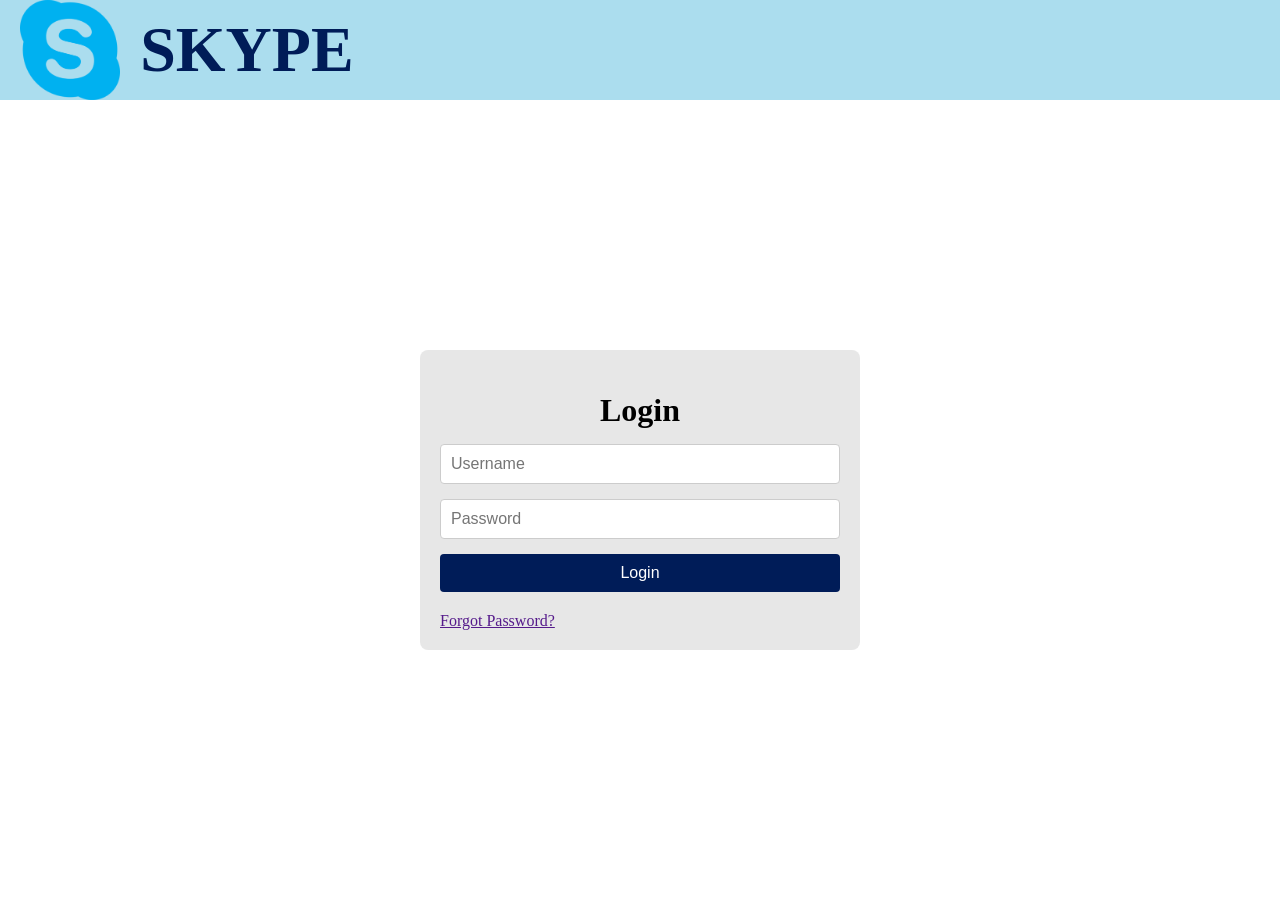
<file: 1/index.html>
<!DOCTYPE html>
<html lang="en">
<head>
    <meta charset="UTF-8">
    <meta name="viewport" content="width=device-width, initial-scale=1.0">
    <title>Grid Layout Example</title>
    <style>
        /* Global body styles */
        body {
            display: grid;
            grid-template-rows: 1fr 1.5fr 6fr 1.5fr; /* Row heights */
            grid-template-columns: 1fr 8fr 1fr; /* Column widths */
            height: 100vh;
            margin: 0;
            padding: 0;
        }

        /* Header Section */
        .header {
            grid-row: 1 / 2;
            grid-column: 1 / 4;
            background-color: rgb(171, 221, 238);
            display: flex;
            align-items: center;
            padding: 0 20px;
        }

        /* Header Image */
        .header img {
            height: 100px; /* Image height */
            width: auto; /* Maintain aspect ratio */
            margin-right: 20px; /* Spacing between logo and text */
        }

        /* Header Text */
        .header h1 {
            margin: 0;
            font-size: 4rem;
            color: white;
        }

        /* Placeholder Sections */
        .one {
            grid-row: 2 / 3;
            grid-column: 1 / 4;
        }

        .two {
            grid-row: 3 / 4;
            grid-column: 1 / 2;
        }

        .login {
            grid-row: 3 / 4;
            grid-column: 2 / 3;
            background-color:  white;/* Light gray */
            display: flex;
            justify-content: center;
            align-items: center;
        }

        .login form {
            display: flex;
            flex-direction: column;
            width: 80%;
            max-width: 400px;
            background: rgba(224, 224, 224, 0.753);
            padding: 20px;
            border-radius: 8px;
            
        }

        .login form input {
            margin-bottom: 15px;
            padding: 10px;
            font-size: 1rem;
            border: 1px solid #ccc;
            border-radius: 4px;
        }

        .login form button {
            padding: 10px;
            font-size: 1rem;
            color: white;
            background-color: rgb(0, 28, 88);
            border: none;
            border-radius: 4px;
            cursor: pointer;
        }

        .login form button:hover {
            background-color: rgb(0, 50, 150);
        }
        .login form a:hover {
            color: rgb(0, 50, 150);
        }
        .login a{
            margin-top: 20px;
            font-size: 1rem;
        }
        .three {
            grid-row: 3 / 4;
            grid-column: 3 / 4;
        }

        .four {
            grid-row: 4 / 5;
            grid-column: 1 / 4;
        }
        .login h1 {
            margin-bottom: 15px;
            font-size: 2rem;
            color: rgb(0, 0, 0);

        }
    </style>
</head>
<body>
    <!-- Header Section -->
    <div class="header">
        <img src="logo.png" alt="Logo">
        <h1 style="color: rgb(0, 28, 88);">SKYPE</h1>
    </div>

    <!-- Grid Sections -->
    <div class="one"></div>
    <div class="two"></div>
    <div class="login">
        <form>
            <center><h1>Login</h1></center>
            <input type="text" placeholder="Username" required>
            <input type="password" placeholder="Password" required>
            <button type="submit">Login</button>
            <a href="">Forgot Password?</a>
        </form>
    </div>
    <div class="three"></div>
    <div class="four"></div>
</body>
</html>
</file>
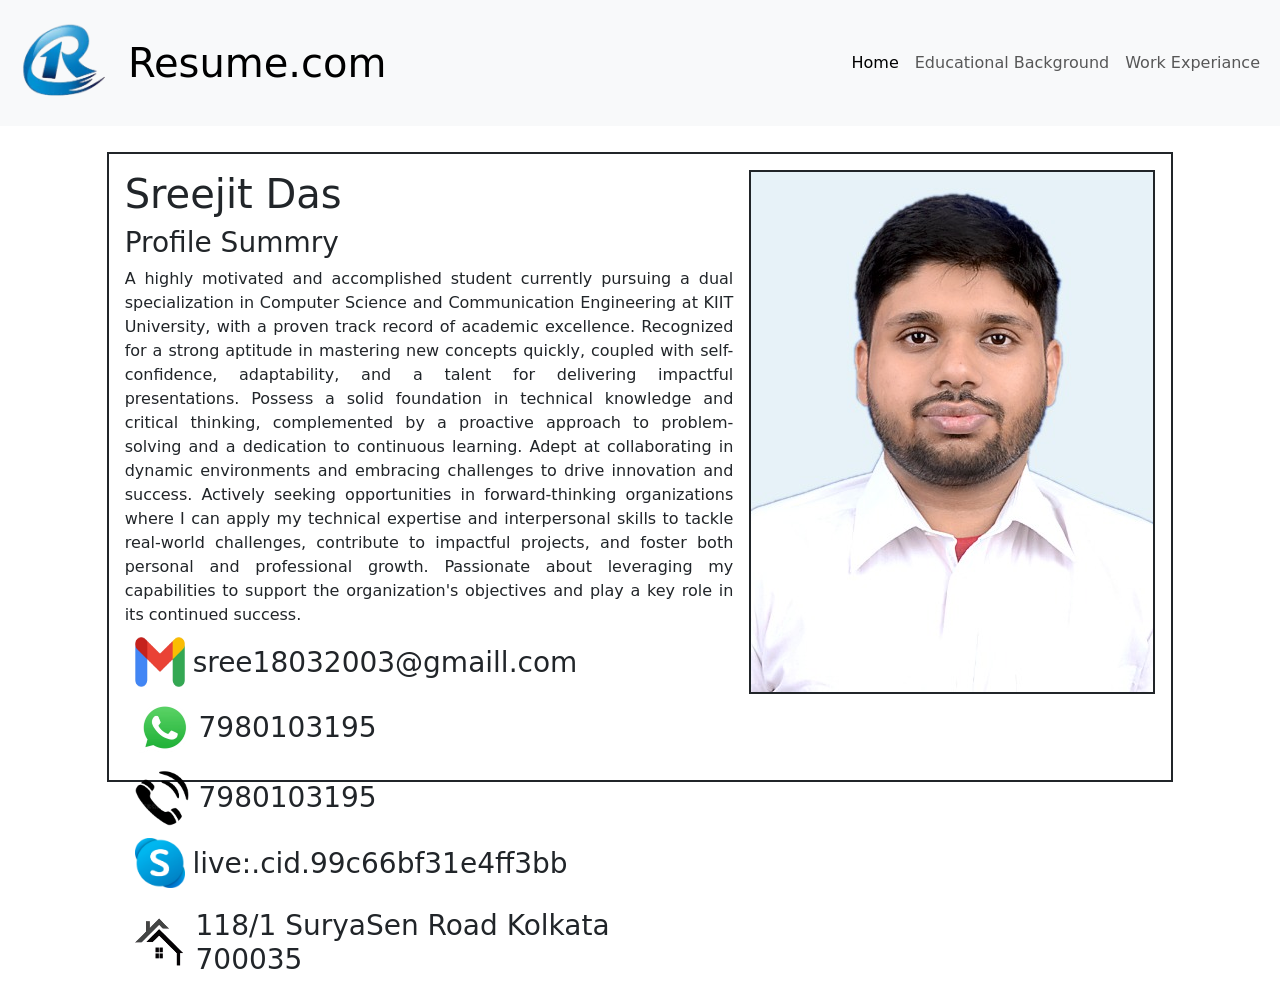
<file: 2/index.html>
<!doctype html>
<html lang="en">
  <head>
    <meta charset="utf-8">
    <meta name="viewport" content="width=device-width, initial-scale=1">
    <title>Bootstrap demo</title>
    <link href="https://cdn.jsdelivr.net/npm/bootstrap@5.3.3/dist/css/bootstrap.min.css" rel="stylesheet" integrity="sha384-QWTKZyjpPEjISv5WaRU9OFeRpok6YctnYmDr5pNlyT2bRjXh0JMhjY6hW+ALEwIH" crossorigin="anonymous">
    <script src="https://cdn.jsdelivr.net/npm/bootstrap@5.3.3/dist/js/bootstrap.bundle.min.js" integrity="sha384-YvpcrYf0tY3lHB60NNkmXc5s9fDVZLESaAA55NDzOxhy9GkcIdslK1eN7N6jIeHz" crossorigin="anonymous"></script>
    <link rel="stylesheet" type="text/css" href="style.css">
  </head>
  <body>
    <nav class="navbar navbar-expand-lg bg-body-tertiary">
        <div class="container-fluid">
            <a class="navbar-brand" href="#">
                <img src="logo.png" alt="Logo" width="100" height="100" class="d-inline-block align-text-top">
                <h1 class="m-3">Resume.com</h1>     
            </a>
          <button class="navbar-toggler" type="button" data-bs-toggle="collapse" data-bs-target="#navbarSupportedContent" aria-controls="navbarSupportedContent" aria-expanded="false" aria-label="Toggle navigation">
            <span class="navbar-toggler-icon"></span>
          </button>
          
            <ul class="nav justify-content-end navbar-nav mb-2 mb-lg-0">
              <li class="nav-item">
                <a class="nav-link active" aria-current="page" href="#">Home</a>
              </li>
              <li class="nav-item">
                <a class="nav-link" href="education.html">Educational Background</a>
              </li>
              <li class="nav-item">
                <a class="nav-link" href="#">Work Experiance</a>
              </li>
             
            </ul>
          
        </div>
      </nav>
      
      <div class=" col-10 offset-1 border border-2 border-dark p-3" style="height: 70vh; border: 0.5%;" >
        <img src="image.png" alt="" class="float-end ms-3 border border-2 border-dark  ">
        <div>
          <h1>Sreejit Das</h1>
          <h3>Profile Summry</h3>
          <p  style="text-align: justify; margin-bottom: 1%;;">A highly motivated and accomplished student currently pursuing a dual specialization in Computer Science and Communication Engineering at KIIT University, with a proven track record of academic excellence. Recognized for a strong aptitude in mastering new concepts quickly, coupled with self-confidence, adaptability, and a talent for delivering impactful presentations.

            Possess a solid foundation in technical knowledge and critical thinking, complemented by a proactive approach to problem-solving and a dedication to continuous learning. Adept at collaborating in dynamic environments and embracing challenges to drive innovation and success.
            
            Actively seeking opportunities in forward-thinking organizations where I can apply my technical expertise and interpersonal skills to tackle real-world challenges, contribute to impactful projects, and foster both personal and professional growth. Passionate about leveraging my capabilities to support the organization's objectives and play a key role in its continued success.
            
            </p>
            <a href="mailto:dree18032003@gmail.com">
            <div class="contact">
              
              <a href="mailto:sree18032003@gmail.com" target="_blank"><img src="gmail.png" alt="" width="50" height="50" ></a>
              <a href="mailto:sree18032003@gmail.com" target="_blank" class = "liinkk"><h3 style="margin: 2%;" >sree18032003@gmaill.com</h3></a>
             
            </div>
          </a>

            <div class="contact">
              <a href="https://wa.me/7980103195" target="_blank"><img src="WhatsApp.png" alt="" width="60" height="60" ></a>
              <a href="https://wa.me/7980103195" target="_blank" class = "liinkk"><h3 style="margin: 2%;" >7980103195</h3></a>
            </div>
            <div class="contact">
              <a href="tel:7980103195" target="_blank"><img src="call.png" alt="" width="60" height="60" ></a>
              <a href="tel:7980103195" target="_blank" class = "liinkk"><h3 style="margin: 2%;" >7980103195</h3></a>
            </div>

            <div class="contact">
              <a href="skype:live:.cid.99c66bf31e4ff3bb?chat" target="_blank"><img src="skype.png" alt="" width="50" height="50" ></a>
              <a href="skype:live:.cid.99c66bf31e4ff3bb?chat" target="_blank" class = "liinkk"><h3 style="margin: 2%;" >live:.cid.99c66bf31e4ff3bb</h3></a>
            </div>

            <div class="contact">
              <a href="https://www.google.com/maps/place/10411,+Surya+Sen+Rd,+Alambazar,+Ariadaha,+South+Dumdum,+Baranagar,+West+Bengal+700035/@22.6486379,88.3627703,19z/data=!3m1!4b1!4m6!3m5!1s0x39f89da81783f6b7:0x9d792e004ca4179d!8m2!3d22.6486379!4d88.363414!16s%2Fg%2F11vwdsjyr6?entry=ttu&g_ep=EgoyMDI1MDEwNy4wIKXMDSoASAFQAw%3D%3D" target="_blank"><img src="home.png" alt="" width="50" height="50" ></a>
              <a href="https://www.google.com/maps/place/10411,+Surya+Sen+Rd,+Alambazar,+Ariadaha,+South+Dumdum,+Baranagar,+West+Bengal+700035/@22.6486379,88.3627703,19z/data=!3m1!4b1!4m6!3m5!1s0x39f89da81783f6b7:0x9d792e004ca4179d!8m2!3d22.6486379!4d88.363414!16s%2Fg%2F11vwdsjyr6?entry=ttu&g_ep=EgoyMDI1MDEwNy4wIKXMDSoASAFQAw%3D%3D" class = "liinkk" target="_blank"><h3 style="margin: 2%;" >118/1 SuryaSen Road Kolkata 700035</h3></a>
            </div>

            
            
        </div>

      </div>
      


  </body>
</html>
</file>
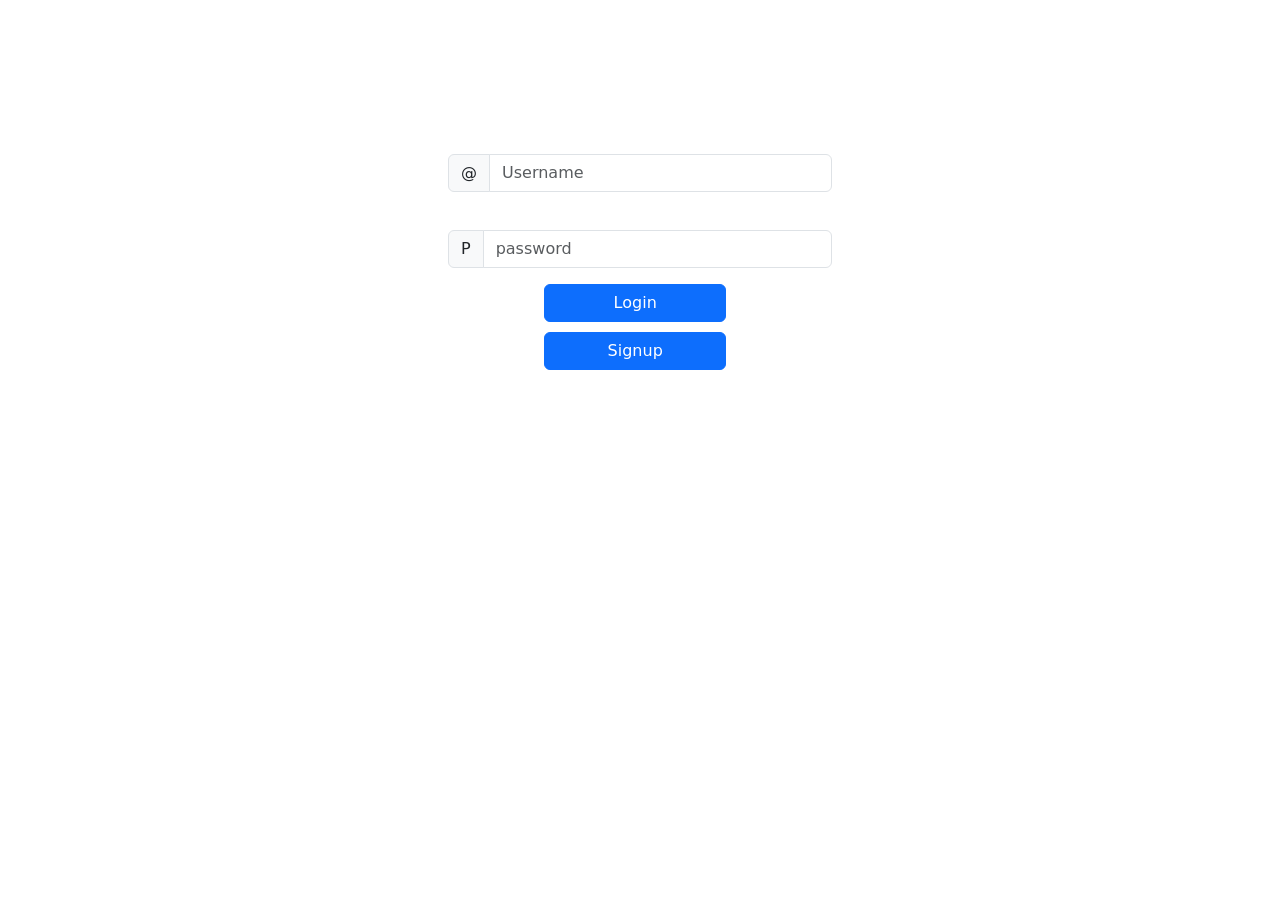
<file: FormJS/index.html>
<!DOCTYPE html>
<html lang="en">
<head>
    <meta charset="UTF-8">
    <meta name="viewport" content="width=device-width, initial-scale=1.0">
    <link href="https://cdn.jsdelivr.net/npm/bootstrap@5.3.3/dist/css/bootstrap.min.css" rel="stylesheet" integrity="sha384-QWTKZyjpPEjISv5WaRU9OFeRpok6YctnYmDr5pNlyT2bRjXh0JMhjY6hW+ALEwIH" crossorigin="anonymous">
    <link rel="stylesheet" href="style.css">
    <title>Document</title>
    
</head>
<body>
<script>
    let usernameeee = null;
    window.onload = function() {
            if (localStorage.getItem('loggedIn') === 'true') {
                let login_man = localStorage.getItem('inside');
                usernameeee = login_man.replace("6969","");
                console.log(usernameeee);
                show_the_page(event);
            } else {
                showLogin();
            }
        };
        function showLogin() {
            document.getElementById('login').style.display = 'block';
            document.getElementById('signup').style.display = 'none';
            document.getElementById('main').style.display = 'none';
        }

        function showMain() {
            document.getElementById('login').style.display = 'none';
            document.getElementById('signup').style.display = 'none';
            document.getElementById('main').style.display = 'block';
        }
</script>
    <div class="signup col-12" id="signup">
        
        <div class="login_box">
            <form onsubmit=signup(event) id="signupp">
            <div class="input-group mb-3" style="margin-top:10%;">
                <span class="input-group-text" id="basic-addon1">@</span>
                <input type="text" class="form-control" placeholder="Username" aria-label="Username" aria-describedby="basic-addon1" id="usernamee">
            </div>
            <div class="input-group mb-3" style="margin-top:10%;margin-bottom:20%;">
                <span class="input-group-text" id="basic-addon1">P</span>
                <input type="password" class="form-control" placeholder="password"  aria-describedby="basic-addon1" id="passwordd">
            </div>
            <div class="input-group mb-3" style="margin-top:10%;margin-bottom:20%;">
                <span class="input-group-text" id="basic-addon1">CP</span>
                <input type="password" class="form-control" placeholder="confirm password"  aria-describedby="basic-addon1" id="password_c">
            </div>
            <div class="d-grid gap-2 col-6 mx-auto">
                <button class="btn btn-primary" type="submit">Signup</button>
            </div>

            <div class="d-grid gap-2 col-6 mx-auto">
                <button class="btn btn-primary" type="button" onclick="lgin(event)">Login</button>
            </div>
            </form>
        </div>
        
    </div>







    <div class="loginn col-12" id="login">
        
        <div class="login_box">
            <form onsubmit=showpage(event) id="login">
            <div class="input-group mb-3" style="margin-top:10%;">
                <span class="input-group-text" id="basic-addon1">@</span>
                <input type="text" class="form-control" placeholder="Username" aria-label="Username" aria-describedby="basic-addon1" id="username">
            </div>
            <div class="input-group mb-3" style="margin-top:10%;margin-bottom:20%;">
                <span class="input-group-text" id="basic-addon1">P</span>
                <input type="password" class="form-control" placeholder="password"  aria-describedby="basic-addon1" id="password">
            </div>
            <div class="d-grid gap-2 col-6 mx-auto">
                <button class="btn btn-primary" type="submit">Login</button>
            </div>
            </form>
            <div class="d-grid gap-2 col-6 mx-auto">
                <button class="btn btn-primary" type="button" onclick="sgnup(event)">Signup</button>
            </div>
        </div>
    </div>







    <div class="col-12 hidden main" id="main">
        <div class="row">
            <div class="col-3 overflow-auto">
                <div id="input_given_by_user">

                </div>
            </div>


            <div class="col-9 overflow-auto">
                <form id="myform" onsubmit="validateForm(event)">
                    <div class="mb-3">
                        <label for="Name" class="form-label">Name</label>
                        <input type="text" class="form-control" id="Name" placeholder="Name" onchange="v_name()">
                        <p id="invalid_name" style="color: red;" class="hidden_paragraph">The Name is invalid</p>
                    </div>
                    <div class="mb-3">
                        <label for="Email" class="form-label">Email address</label>
                        <input type="email" class="form-control" id="Email" placeholder="name@example.com" onchange="v_email()">
                        <p id="invalid_email" style="color: red;" class="hidden_paragraph">The Email is invalid</p>
                    </div>
                    <div class="mb-3">
                        <label for="Phno" class="form-label">Phone</label>
                        <input type="number" class="form-control" id="Phno" placeholder="xxxxxxxxxx" min="2002000000" max="9999999999" onchange="v_number()">
                        <p id="invalid_number" style="color: red;" class="hidden_paragraph" >The Number is invalid</p>
                    </div>
                    <div class="mb-3">
                        <label for="Github" class="form-label">Github</label>
                        <input type="url" class="form-control" id="Github" placeholder="github.com/username" onchange="v_git()">
                        <p id="invalid_git" style="color: red;" class="hidden_paragraph">The Github Profile Link is invalid</p>
                    </div>
                    <div class="mb-3">
                        <label for="Linkedin" class="form-label">Linkedin</label>
                        <input type="url" class="form-control" id="Linkedin" placeholder="linkedin.com/in/username" onchange="v_link()">
                        <p id="invalid_link" style="color: red;" class="hidden_paragraph">The Linkedin Profile Link is invalid</p>
                    </div>
                    <div class="mb-3">
                        <label for="Image" class="form-label">Image URL</label>
                        <input type="url" class="form-control" id="Image" placeholder="Image URL" onchange="v_image()">
                        <p id="invalid_img" style="color: red;" class="hidden_paragraph">The Image link is invalid</p>
                    </div>
                    <div class="form-check">
                        <input class="form-check-input" type="radio" name="Rad" id="local" value="local"> 
                        <label class="form-check-label" for="session">
                          Local Storage
                        </label>
                      </div>
                      <div class="form-check">
                        <input class="form-check-input" type="radio" name="Rad" id="session" value="session" checked>
                        <label class="form-check-label" for="session">
                          Session Storage
                        </label>
                      </div>
                    <button type="submit" class="btn btn-primary btn-lg" id="submit_button">Submit</button>
                </form>
                <button onclick="logout()" class="btn btn-primary btn-lg">Logout</button>
            </div>
        </div>
    </div>
    
    <script>
        
        
        function reload_page(){
            location.reload(true);
        }
        let gIthub = "https://github.com";
        let linkk = "https://www.linkedin.com";
        function update_git(github){
            gIthub = github;
        }
        function update_Link(linkedin){
            linkk = linkedin;
        }
        
        
        function vemail(email){
            text = email;
            let indexa = text.indexOf("@");
            let indexdot = text.indexOf(".");
            if((indexa > 0)&&(indexdot > indexa)){
                return false;
            }
            else{
                return true;
            }

        }
        function validateForm(event){
            indx = localStorage.length+1
            event.preventDefault();
            let name = document.forms["myform"]["Name"].value;
            let email = document.forms["myform"]["Email"].value;
            let number = document.forms["myform"]["Phno"].value;
            let github = document.forms["myform"]["Github"].value;
            let linkedin = document.forms["myform"]["Linkedin"].value;
            let img_link = document.forms["myform"]["Image"].value;
            let storages = document.getElementsByName('Rad');
            let storage = null;
            for (const radio of storages){
                if(radio.checked){
                    storage = radio.value;
                    break;
                }
            }
            const isValid = /^[A-Za-z_$][A-Za-z0-9_$]*$/.test(name);
            if (name == "" || isValid == false) {
                alert("Invalid name");
                return false;
            }
            else if(vemail(email)){
                alert("email should be valid");
                return false;
            }
            else if(number==""){
                alert("Phone number should be valid");
                return false;
            }
            else if(vgit(github)){
                alert("github should be valid");
                return false;
            }
            else if(vlink(linkedin)){
                alert("linkedin should be valid");
                return false;
            }
            else if(vimage(img_link)){
                alert("image link should be valid");
                return false;
            }
            else{
                let data = name + " " + email + " " + number + " " + github + " " + linkedin + " " + img_link + " " + storage;
                //console.log(data);
                if(storage == "local")
                {
                    key = usernameeee + "" +indx

                        console.log(key)
                        console.log(data)
                        localStorage.setItem(key, data);
                   
                        let user_div = document.createElement('div');
                        user_div.classList.add('card');

                        let user_div_body = document.createElement('div')
                        user_div_body.classList.add('card-body')

                        let user_div_body_header = document.createElement('h5');
                        user_div_body_header.classList.add('card-title');
                        user_div_body_header.textContent = name;

                        let user_div_body_email = document.createElement('p');
                        user_div_body_email.classList.add('card-text');
                        user_div_body_email.textContent = email;

                        let user_div_body_phone = document.createElement('p');
                        user_div_body_phone.classList.add('card-text');
                        user_div_body_phone.textContent = number;
                        
                        let user_div_github = document.createElement('button');
                        user_div_github.classList.add('btn');
                        user_div_github.classList.add('btn-primary');
                        user_div_github.textContent = "Github";
                        user_div_github.addEventListener("click",function(){window.open(github)});

                        let user_div_linkedin = document.createElement('button');
                        user_div_linkedin.classList.add('btn');
                        user_div_linkedin.classList.add('btn-primary');
                        user_div_linkedin.textContent = "Linkedin";
                        user_div_linkedin.addEventListener("click",function(){window.open(linkedin)});
                        
                        let user_div_image = document.createElement('img');
                        user_div_image.classList.add('imggg');
                        user_div_image.src = img_link;

                        user_div_edit_button = document.createElement('button');
                        user_div_edit_button.classList.add('btn');
                        user_div_edit_button.classList.add('btn-primary');
                        user_div_edit_button.textContent = "edit";
                        user_div_edit_button.addEventListener("click",function(){edit(event,key,data)});

                        let user_div_delete_button = document.createElement('button');
                        user_div_delete_button.classList.add('btn');
                        user_div_delete_button.classList.add('btn-primary');
                        user_div_delete_button.textContent = "delete";
                        user_div_delete_button.addEventListener("click",function(){del(event,key,data)});

                        let line_brk = document.createElement('br');

                        user_div_body.appendChild(user_div_image);
                        user_div_body.appendChild(user_div_body_header);
                        user_div_body.appendChild(user_div_body_email);
                        user_div_body.appendChild(user_div_body_phone);
                        user_div_body.appendChild(user_div_github);
                        user_div_body.appendChild(user_div_linkedin);
                        user_div_body.appendChild(line_brk);
                        user_div_body.appendChild(user_div_edit_button);
                        user_div_body.appendChild(user_div_delete_button);

                        user_div.appendChild(user_div_body);
                        document.getElementById('input_given_by_user').appendChild(user_div);

                }
                else if(storage == "session")
                {
                    key = usernameeee + "" +indx
                    // console.log(key);
                    // console.log("local");
                    sessionStorage.setItem(key, data);
                    // sessionStorage.clear();
                        let user_div = document.createElement('div');
                        user_div.classList.add('card');

                        let user_div_body = document.createElement('div')
                        user_div_body.classList.add('card-body')

                        let user_div_body_header = document.createElement('h5');
                        user_div_body_header.classList.add('card-title');
                        user_div_body_header.textContent = name;

                        let user_div_body_email = document.createElement('p');
                        user_div_body_email.classList.add('card-text');
                        user_div_body_email.textContent = email;

                        let user_div_body_phone = document.createElement('p');
                        user_div_body_phone.classList.add('card-text');
                        user_div_body_phone.textContent = number;
                        
                        let user_div_github = document.createElement('button');
                        user_div_github.classList.add('btn');
                        user_div_github.classList.add('btn-primary');
                        user_div_github.textContent = "Github";
                        user_div_github.addEventListener("click",function(){window.open(github)});

                        let user_div_linkedin = document.createElement('button');
                        user_div_linkedin.classList.add('btn');
                        user_div_linkedin.classList.add('btn-primary');
                        user_div_linkedin.textContent = "Linkedin";
                        user_div_linkedin.addEventListener("click",function(){window.open(linkedin)});
                        
                        let user_div_image = document.createElement('img');
                        user_div_image.classList.add('imggg');
                        user_div_image.src = img_link;

                        user_div_edit_button = document.createElement('button');
                        user_div_edit_button.classList.add('btn');
                        user_div_edit_button.classList.add('btn-primary');
                        user_div_edit_button.textContent = "edit";
                        user_div_edit_button.addEventListener("click",function(){edit(event,key,data)});

                        let user_div_delete_button = document.createElement('button');
                        user_div_delete_button.classList.add('btn');
                        user_div_delete_button.classList.add('btn-primary');
                        user_div_delete_button.textContent = "delete";
                        user_div_delete_button.addEventListener("click",function(){del(event,key,data)});

                        let line_brk = document.createElement('br');

                        user_div_body.appendChild(user_div_image);
                        user_div_body.appendChild(user_div_body_header);
                        user_div_body.appendChild(user_div_body_email);
                        user_div_body.appendChild(user_div_body_phone);
                        user_div_body.appendChild(user_div_github);
                        user_div_body.appendChild(user_div_linkedin);
                        user_div_body.appendChild(line_brk);
                        user_div_body.appendChild(user_div_edit_button);
                        user_div_body.appendChild(user_div_delete_button);

                        user_div.appendChild(user_div_body);
                        document.getElementById('input_given_by_user').appendChild(user_div);
                }

            }
            

            
        }
        function redirect_git(){
            window.open(gIthub);
        }
        function redirect_link(){
            window.open(linkk);
        }
        function signup(event){
            event.preventDefault();
            let username = document.forms["signupp"]["usernamee"].value;
            let password = document.forms["signupp"]["passwordd"].value;
            let password_c = document.forms["signupp"]["password_c"].value;
            if(password!=password_c){
                alert('password do not match');
                return 0;
            }
            localStorage.setItem(username, password);
            document.getElementById('signup').style.display='none';
            document.getElementById('login').style.display='block';
        }
        function showpage(event){
            event.preventDefault();
            
            let username = document.forms["login"]["username"].value;
            usernameeee = username;
            let password = document.forms["login"]["password"].value;
            const storedPassword = localStorage.getItem(username);
            if (storedPassword) {
                // console.log("Hi");
                // Check if the password matches
                if (password === storedPassword) {
                    //console.log(username);
                    //loged in
                    // localStorage.clear();
                    localStorage.setItem('loggedIn', 'true');
                    user_key = username + "6969";
                    localStorage.setItem('inside', user_key);
                    let myArray = [];
                    for(let i=0; i<localStorage.length; i++){
                        let key =localStorage.key(i);
                        // console.log(localStorage.getItem(key));
                        // console.log(key+"hero");
                        // console.log(username);
                        if(key.includes(username) && key !== username){
                            let valuer = localStorage.getItem(key);
                            let value = String(valuer);
                            myArray = value.split(" ");
                            // console.log(myArray);
                        
                        let user_div = document.createElement('div');
                        user_div.classList.add('card');

                        let user_div_body = document.createElement('div')
                        user_div_body.classList.add('card-body')

                        let user_div_body_header = document.createElement('h5');
                        user_div_body_header.classList.add('card-title');
                        user_div_body_header.textContent = myArray[0];

                        let user_div_body_email = document.createElement('p');
                        user_div_body_email.classList.add('card-text');
                        user_div_body_email.textContent = myArray[1];

                        let user_div_body_phone = document.createElement('p');
                        user_div_body_phone.classList.add('card-text');
                        user_div_body_phone.textContent = myArray[2];
                        
                        let user_div_github = document.createElement('button');
                        user_div_github.classList.add('btn');
                        user_div_github.classList.add('btn-primary');
                        user_div_github.textContent = "Github";
                        user_div_github.addEventListener("click",function(){window.open(myArray[3])});

                        let user_div_linkedin = document.createElement('button');
                        user_div_linkedin.classList.add('btn');
                        user_div_linkedin.classList.add('btn-primary');
                        user_div_linkedin.textContent = "Linkedin";
                        user_div_linkedin.addEventListener("click",function(){window.open(myArray[4])});
                        
                        let user_div_image = document.createElement('img');
                        user_div_image.classList.add('imggg');
                        user_div_image.src = myArray[5];
                        
                        let user_div_edit_button = document.createElement('button');
                        user_div_edit_button.classList.add('btn');
                        user_div_edit_button.classList.add('btn-primary');
                        user_div_edit_button.textContent = "edit";
                        user_div_edit_button.addEventListener("click",function(){edit(event,key,value)});

                        let user_div_delete_button = document.createElement('button');
                        user_div_delete_button.classList.add('btn');
                        user_div_delete_button.classList.add('btn-primary');
                        user_div_delete_button.textContent = "delete";
                        user_div_delete_button.addEventListener("click",function(){del(event,key,value)});

                        let line_brk = document.createElement('br');

                        user_div_body.appendChild(user_div_image);
                        user_div_body.appendChild(user_div_body_header);
                        user_div_body.appendChild(user_div_body_email);
                        user_div_body.appendChild(user_div_body_phone);
                        user_div_body.appendChild(user_div_github);
                        user_div_body.appendChild(user_div_linkedin);
                        user_div_body.appendChild(line_brk);
                        user_div_body.appendChild(user_div_edit_button);
                        user_div_body.appendChild(user_div_delete_button);

                        user_div.appendChild(user_div_body);
                        document.getElementById('input_given_by_user').appendChild(user_div);

                        }

                           
                    }

                    for(let i=0; i<sessionStorage.length; i++){
                        let key = sessionStorage.key(i);
                        // console.log(localStorage.getItem(key));
                        // console.log(key);
                        // console.log(username);
                        if(key!= null){
                            if(key.includes(username) && key !== username){
                            let valuer = localStorage.getItem(key);
                            let value = String(valuer);
                            myArray = value.split(" ");
                            // console.log(myArray);
                        
                        let user_div = document.createElement('div');
                        user_div.classList.add('card');

                        let user_div_body = document.createElement('div')
                        user_div_body.classList.add('card-body')

                        let user_div_body_header = document.createElement('h5');
                        user_div_body_header.classList.add('card-title');
                        user_div_body_header.textContent = myArray[0];

                        let user_div_body_email = document.createElement('p');
                        user_div_body_email.classList.add('card-text');
                        user_div_body_email.textContent = myArray[1];

                        let user_div_body_phone = document.createElement('p');
                        user_div_body_phone.classList.add('card-text');
                        user_div_body_phone.textContent = myArray[2];
                        
                        let user_div_github = document.createElement('button');
                        user_div_github.classList.add('btn');
                        user_div_github.classList.add('btn-primary');
                        user_div_github.textContent = "Github";
                        user_div_github.addEventListener("click",function(){window.open(myArray[3])});

                        let user_div_linkedin = document.createElement('button');
                        user_div_linkedin.classList.add('btn');
                        user_div_linkedin.classList.add('btn-primary');
                        user_div_linkedin.textContent = "Linkedin";
                        user_div_linkedin.addEventListener("click",function(){window.open(myArray[4])});
                        
                        let user_div_image = document.createElement('img');
                        user_div_image.classList.add('imggg');
                        user_div_image.src = myArray[5];

                        user_div_edit_button = document.createElement('button');
                        user_div_edit_button.classList.add('btn');
                        user_div_edit_button.classList.add('btn-primary');
                        user_div_edit_button.textContent = "edit";
                        user_div_edit_button.addEventListener("click",function(){edit(event,key,value)});

                        let user_div_delete_button = document.createElement('button');
                        user_div_delete_button.classList.add('btn');
                        user_div_delete_button.classList.add('btn-primary');
                        user_div_delete_button.textContent = "delete";
                        user_div_delete_button.addEventListener("click",function(){del(event,key,value)});

                        let line_brk = document.createElement('br');

                        user_div_body.appendChild(user_div_image);
                        user_div_body.appendChild(user_div_body_header);
                        user_div_body.appendChild(user_div_body_email);
                        user_div_body.appendChild(user_div_body_phone);
                        user_div_body.appendChild(user_div_github);
                        user_div_body.appendChild(user_div_linkedin);
                        user_div_body.appendChild(line_brk);
                        user_div_body.appendChild(user_div_edit_button);
                        user_div_body.appendChild(user_div_delete_button);

                        user_div.appendChild(user_div_body);
                        document.getElementById('input_given_by_user').appendChild(user_div);

                        }
                        
                        }

                           
                    }

                    // console.log("Hello");
                    document.getElementById('signup').style.display='none';
                    document.getElementById('login').style.display='none';
                    document.getElementById('main').style.display='block';
                } else {
                    alert("Wrong password");
                }
            } else {
                alert("Username not found");
            }
            
        }
        function sgnup(event){
            event.preventDefault();
            document.getElementById('login').style.display='none';
            document.getElementById('signup').style.display='block';
        }
        function lgin(event){
            event.preventDefault();
            document.getElementById('signup').style.display='none';
            document.getElementById('login').style.display='block';
        }
        function edit(event,key,value){
            let elementss =[];
            elementss = value.split(" ");
            document.getElementById("Name").value = elementss[0];
            document.getElementById("Email").value = elementss[1];
            document.getElementById("Phno").value = elementss[2];
            document.getElementById("Github").value = elementss[3];
            document.getElementById("Linkedin").value = elementss[4];
            document.getElementById("Image").value = elementss[5];
            key_input = document.createElement("input");
            key_input.type = 'hidden';
            key_input.id = 'key'
            key_input.value = key;
            document.getElementById("myform").appendChild(key_input);

            document.getElementById("submit_button").innerText = "Edit";
            let form = document.getElementById("myform");
            form.onsubmit = function(event) {
                event.preventDefault(); 
                console.log("New dynamic function executed!");
                edit_data(event,key,value);

            }

            console.log(elementss[6]);

            if(elementss[6]=='local'){
                document.getElementById('local').click();
            }
            else{
                document.getElementById('session').click();
            }   
        }
        function edit_data(event,key,value) {
            event.preventDefault();

            event.preventDefault();
            let name = document.forms["myform"]["Name"].value;
            let email = document.forms["myform"]["Email"].value;
            let number = document.forms["myform"]["Phno"].value;
            let github = document.forms["myform"]["Github"].value;
            let linkedin = document.forms["myform"]["Linkedin"].value;
            let img_link = document.forms["myform"]["Image"].value;
            let keyy = document.forms["myform"]["key"].value;
            let storages = document.getElementsByName('Rad');
            let storage = null;
            for (const radio of storages){
                if(radio.checked){
                    storage = radio.value;
                    break;
                }
            }
            

            if (name == "") {
                alert("Name must be filled out");
                return false;
            }
            else if(vemail(email)){
                alert("email should be valid");
                return false;
            }
            else if(number==""){
                alert("Phone number should be valid");
                return false;
            }
            else if(vgit(github)){
                alert("github should be valid");
                return false;
            }
            else if(vlink(linkedin)){
                alert("linkedin should be valid");
                return false;
            }
            else if(vimage(img_link)){
                alert("image link should be valid");
                return false;
            }
            else{
                //delete local data
                localStorage.removeItem(keyy);
                //delete session data
                sessionStorage.removeItem(keyy);
                let data = name + " " + email + " " + number + " " + github + " " + linkedin + " " + img_link + " " + storage;
                //console.log(data);
                if(storage == "local")
                {
                        // console.log(keyy)
                        // console.log(data)
                        localStorage.setItem(keyy, data);
                   
                }
                else if(storage == "session")
                {
                    // console.log(key);
                    // console.log("local");
                    sessionStorage.setItem(keyy, data);
                    // sessionStorage.clear();
                }
                location.reload(true);
            }           
        }
        function del(event,key,value){
            let elementss =[];
            elementss = value.split(" ");
            if(elementss[6]=='local'){
                localStorage.removeItem(key);
                location.reload(true);
            }
            else{
                sessionStorage.removeItem(key);
                location.reload(true);
            }

        }   
        function logout() {
            localStorage.removeItem('loggedIn');
            showLogin();
        }
        function show_the_page(event){
            event.preventDefault();
            let myArray = [];
                    for(let i=0; i<localStorage.length; i++){
                        let key =localStorage.key(i);
                        // console.log(localStorage.getItem(key));
                        // console.log(key+"hero");
                        // console.log(username);
                        if(key.includes(usernameeee) && key !== usernameeee){
                            let valuer = localStorage.getItem(key);
                            let value = String(valuer);
                            myArray = value.split(" ");
                            // console.log(myArray);
                        
                        let user_div = document.createElement('div');
                        user_div.classList.add('card');

                        let user_div_body = document.createElement('div')
                        user_div_body.classList.add('card-body')

                        let user_div_body_header = document.createElement('h5');
                        user_div_body_header.classList.add('card-title');
                        user_div_body_header.textContent = myArray[0];

                        let user_div_body_email = document.createElement('p');
                        user_div_body_email.classList.add('card-text');
                        user_div_body_email.textContent = myArray[1];

                        let user_div_body_phone = document.createElement('p');
                        user_div_body_phone.classList.add('card-text');
                        user_div_body_phone.textContent = myArray[2];
                        
                        let user_div_github = document.createElement('button');
                        user_div_github.classList.add('btn');
                        user_div_github.classList.add('btn-primary');
                        user_div_github.textContent = "Github";
                        user_div_github.addEventListener("click",function(){window.open(myArray[3])});

                        let user_div_linkedin = document.createElement('button');
                        user_div_linkedin.classList.add('btn');
                        user_div_linkedin.classList.add('btn-primary');
                        user_div_linkedin.textContent = "Linkedin";
                        user_div_linkedin.addEventListener("click",function(){window.open(myArray[4])});
                        
                        let user_div_image = document.createElement('img');
                        user_div_image.classList.add('imggg');
                        user_div_image.src = myArray[5];
                        
                        let user_div_edit_button = document.createElement('button');
                        user_div_edit_button.classList.add('btn');
                        user_div_edit_button.classList.add('btn-primary');
                        user_div_edit_button.textContent = "edit";
                        user_div_edit_button.addEventListener("click",function(){edit(event,key,value)});

                        let user_div_delete_button = document.createElement('button');
                        user_div_delete_button.classList.add('btn');
                        user_div_delete_button.classList.add('btn-primary');
                        user_div_delete_button.textContent = "delete";
                        user_div_delete_button.addEventListener("click",function(){del(event,key,value)});

                        let line_brk = document.createElement('br');

                        user_div_body.appendChild(user_div_image);
                        user_div_body.appendChild(user_div_body_header);
                        user_div_body.appendChild(user_div_body_email);
                        user_div_body.appendChild(user_div_body_phone);
                        user_div_body.appendChild(user_div_github);
                        user_div_body.appendChild(user_div_linkedin);
                        user_div_body.appendChild(line_brk);
                        user_div_body.appendChild(user_div_edit_button);
                        user_div_body.appendChild(user_div_delete_button);

                        user_div.appendChild(user_div_body);
                        document.getElementById('input_given_by_user').appendChild(user_div);

                        }

                           
                    }

                    for(let i=0; i<sessionStorage.length; i++){
                        let key = sessionStorage.key(i);
                        // console.log(localStorage.getItem(key));
                        // console.log(key);
                        // console.log(username);
                        if(key!= null){
                            if(key.includes(usernameeee) && key !== usernameeee){
                            let valuer = localStorage.getItem(key);
                            let value = String(valuer);
                            myArray = value.split(" ");
                            // console.log(myArray);
                        
                        let user_div = document.createElement('div');
                        user_div.classList.add('card');

                        let user_div_body = document.createElement('div')
                        user_div_body.classList.add('card-body')

                        let user_div_body_header = document.createElement('h5');
                        user_div_body_header.classList.add('card-title');
                        user_div_body_header.textContent = myArray[0];

                        let user_div_body_email = document.createElement('p');
                        user_div_body_email.classList.add('card-text');
                        user_div_body_email.textContent = myArray[1];

                        let user_div_body_phone = document.createElement('p');
                        user_div_body_phone.classList.add('card-text');
                        user_div_body_phone.textContent = myArray[2];
                        
                        let user_div_github = document.createElement('button');
                        user_div_github.classList.add('btn');
                        user_div_github.classList.add('btn-primary');
                        user_div_github.textContent = "Github";
                        user_div_github.addEventListener("click",function(){window.open(myArray[3])});

                        let user_div_linkedin = document.createElement('button');
                        user_div_linkedin.classList.add('btn');
                        user_div_linkedin.classList.add('btn-primary');
                        user_div_linkedin.textContent = "Linkedin";
                        user_div_linkedin.addEventListener("click",function(){window.open(myArray[4])});
                        
                        let user_div_image = document.createElement('img');
                        user_div_image.classList.add('imggg');
                        user_div_image.src = myArray[5];

                        user_div_edit_button = document.createElement('button');
                        user_div_edit_button.classList.add('btn');
                        user_div_edit_button.classList.add('btn-primary');
                        user_div_edit_button.textContent = "edit";
                        user_div_edit_button.addEventListener("click",function(){edit(event,key,value)});

                        let user_div_delete_button = document.createElement('button');
                        user_div_delete_button.classList.add('btn');
                        user_div_delete_button.classList.add('btn-primary');
                        user_div_delete_button.textContent = "delete";
                        user_div_delete_button.addEventListener("click",function(){del(event,key,value)});

                        let line_brk = document.createElement('br');

                        user_div_body.appendChild(user_div_image);
                        user_div_body.appendChild(user_div_body_header);
                        user_div_body.appendChild(user_div_body_email);
                        user_div_body.appendChild(user_div_body_phone);
                        user_div_body.appendChild(user_div_github);
                        user_div_body.appendChild(user_div_linkedin);
                        user_div_body.appendChild(line_brk);
                        user_div_body.appendChild(user_div_edit_button);
                        user_div_body.appendChild(user_div_delete_button);

                        user_div.appendChild(user_div_body);
                        document.getElementById('input_given_by_user').appendChild(user_div);

                        }
                        
                        }

                           
                    }

                    // console.log("Hello");
                    document.getElementById('signup').style.display='none';
                    document.getElementById('login').style.display='none';
                    document.getElementById('main').style.display='block';
        }

        function vlink(linkedin){
            text = linkedin;
            let indexa = text.indexOf("https://linkedin.com");
            let indexb = text.indexOf("https://www.linkedin.com");
            if(indexa == 0 || indexb == 0){
                return false;
            }
            else{
                return true;
            }
        }
        function vgit(github){
            text = github;
            let indexa = text.indexOf("https://github.com");
            let indexb = text.indexOf("https://github.com");
            if(indexa == 0 || indexb == 0){
                return false;
            }
            else{
                return true;
            }

        }
        function vimage(image_link){
            text = image_link;
            let indexa = text.indexOf("https://");
            if(indexa == 0){
                return false;
            }
            else{
                return true;
            }

        }








        function v_name(){
            name = document.getElementById("Name");
            name_text =document.getElementById("Name").value;
            // console.log("i am here");
            const isValid = /^[A-Za-z_$][A-Za-z0-9_$]*$/.test(name_text);
            console.log(name_text);
            console.log(isValid);
            if (name_text == "" || isValid == false) {
                console.log("i am here");
                document.getElementById("Name").classList.add("invalid");
                document.getElementById("invalid_name").style.display = 'block';
            }
            else{
                document.getElementById("Name").classList.remove("invalid");
                document.getElementById("invalid_name").style.display = 'none';
            }
        }
        
        function v_email(){
            email = document.getElementById("Email");
            text = email.value;
            console.log(text);
            // console.log("i am here");
            let indexa = text.indexOf("@");
            let indexdot = text.indexOf(".");

            if((indexa <= 0)||(indexdot < indexa)){
                document.getElementById("Email").classList.add("invalid");
                document.getElementById("invalid_email").style.display = 'block';
            }
            else{
                document.getElementById("Email").classList.remove("invalid");
                document.getElementById("invalid_email").style.display = 'none';
            }
        }
        function v_number(){
            number = document.getElementById("Phno");
            text = document.getElementById("Phno").value;
            console.log(text);
            num_int = parseInt(text)

            if((num_int>9999999999)||(num_int<2002000000)){
                document.getElementById("Phno").classList.add("invalid");
                document.getElementById("invalid_number").style.display = 'block';
            }
            else{
                document.getElementById("Phno").classList.remove("invalid");
                document.getElementById("invalid_number").style.display = 'none';
            }
        }
        function v_link(){
            text = document.getElementById("Linkedin").value;
            let indexa = text.indexOf("https://linkedin.com");
            let indexb = text.indexOf("https://www.linkedin.com");
            if(indexa != 0 && indexb != 0){
                document.getElementById("Linkedin").classList.add("invalid");
                document.getElementById("invalid_link").style.display = 'block';
            }
            else{
                document.getElementById("Linkedin").classList.remove("invalid");
                document.getElementById("invalid_link").style.display = 'none';
            }
        }
        function v_git(){
            email = document.getElementById("Github");
            text = document.getElementById("Github").value;
            let indexa = text.indexOf("https://github.com");
            let indexb = text.indexOf("https://www.github.com");
            console.log(indexa);
            if(indexa == 0 || indexb == 0){
                document.getElementById("Github").classList.remove("invalid");
                document.getElementById("invalid_git").style.display = 'none';
            }
            else{
                document.getElementById("Github").classList.add("invalid");
                document.getElementById("invalid_git").style.display = 'block';
            }

        }
        function v_image(){
            text = document.getElementById("Image").value;
            console.log(text);
            let indexa = text.indexOf("https://");
            if(indexa == 0){
                document.getElementById("Image").classList.remove("invalid");
                document.getElementById("invalid_img").style.display = 'none';
            }
            else{
                document.getElementById("Image").classList.add("invalid");
                document.getElementById("invalid_img").style.display = 'block';
            }

        }  
    </script>    
</body>
</html>
</file>
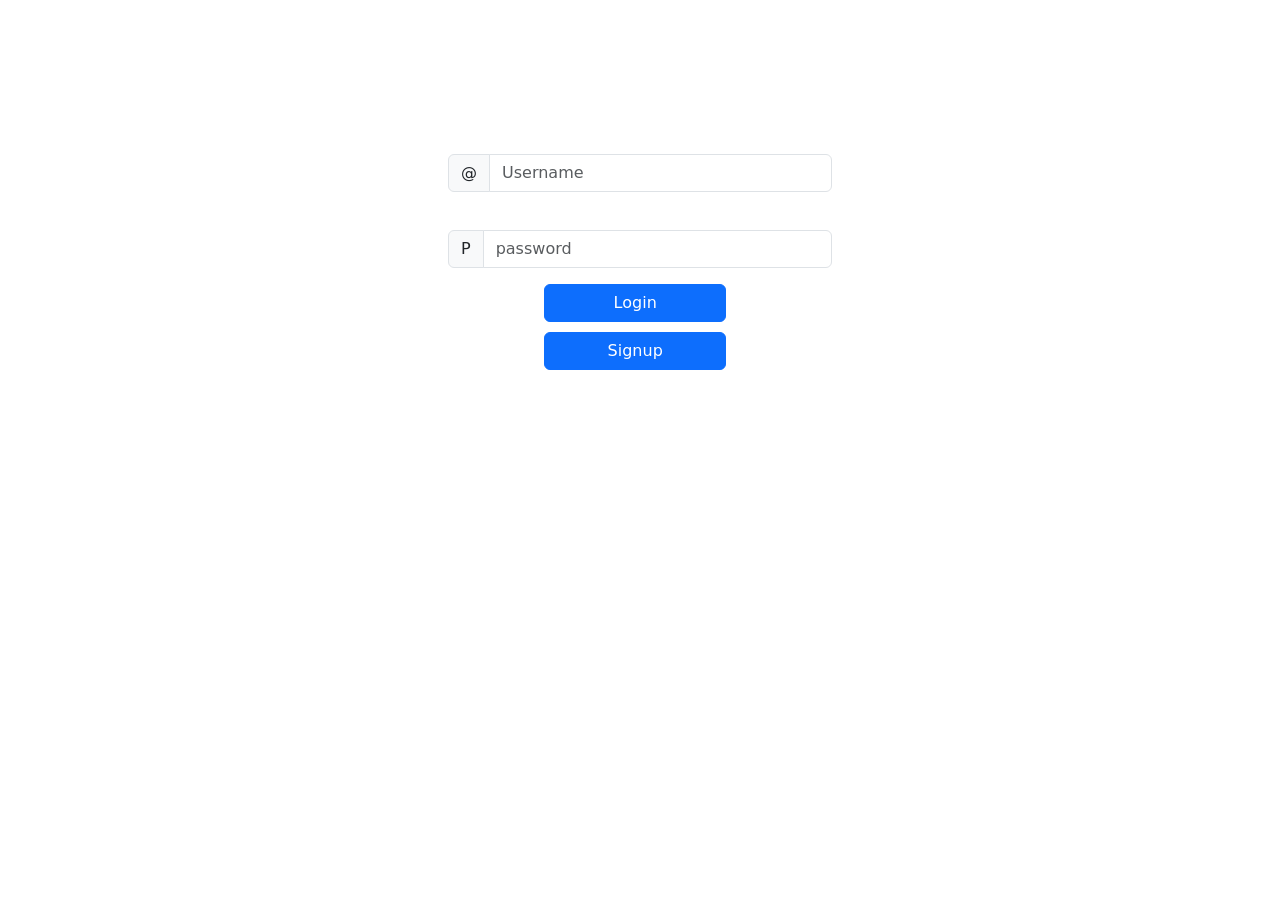
<file: FormJS_dubugged/index.html>
<!DOCTYPE html>
<html lang="en">
<head>
    <meta charset="UTF-8">
    <meta name="viewport" content="width=device-width, initial-scale=1.0">
    <link href="https://cdn.jsdelivr.net/npm/bootstrap@5.3.3/dist/css/bootstrap.min.css" rel="stylesheet"
        integrity="sha384-QWTKZyjpPEjISv5WaRU9OFeRpok6YctnYmDr5pNlyT2bRjXh0JMhjY6hW+ALEwIH" crossorigin="anonymous">
    <link rel="stylesheet" href="style.css">
    <script src="javascript.js"></script>
    <title>single page form based thing</title>
</head>
<body>
    <!-- signup block -->
    <div class="signup col-12" id="signup">
        <div class="login_box">
            <form id="signup_form">
                <div class="input-group mb-3 input_div">
                    <span class="input-group-text" id="basic-addon1">@</span>
                    <input type="text" class="form-control" placeholder="Username" aria-label="Username"
                        aria-describedby="basic-addon1" id="username_signup">
                </div>
                <p id="invalid_username" class="hidden_paragraph">The Username is invalid</p>
                <p id="usernameAlreadyInUse" class="hidden_paragraph">Username already in use</p>
                <div class="input-group mb-3 input_class">
                    <span class="input-group-text" id="basic-addon1">P</span>
                    <input type="password" class="form-control" placeholder="password" aria-describedby="basic-addon1"
                        id="password_signup">
                </div>
                <div class="input-group mb-3 input_class">
                    <span class="input-group-text" id="basic-addon1">CP</span>
                    <input type="password" class="form-control" placeholder="confirm password"
                        aria-describedby="basic-addon1" id="password_signup_confirm"><br>
                </div>
                <p class="hidden_paragraph" id="passwordErrorShow">passwords do not match</p>
                <div class="d-grid gap-2 col-6 mx-auto">
                    <button class="btn btn-primary" type="submit" id="signupButton" disabled>Signup</button>
                </div>
            </form>
            <div class="d-grid gap-2 col-6 mx-auto">
                <button class="btn btn-primary" type="button" id="showlogin">Login</button>
            </div>
        </div>
    </div>
    <!-- login block -->
    <div class="login_div col-12" id="login_div">
        <div class="login_box">
            <form id="login">
                <div class="input-group mb-3 input_div">
                    <span class="input-group-text" id="basic-addon1">@</span>
                    <input type="text" class="form-control" placeholder="Username" aria-label="Username"
                        aria-describedby="basic-addon1" id="username">
                </div>
                <div class="input-group mb-3 input_class">
                    <span class="input-group-text" id="basic-addon1">P</span>
                    <input type="password" class="form-control" placeholder="password" aria-describedby="basic-addon1"
                        id="password">
                </div>
                <div class="d-grid gap-2 col-6 mx-auto">
                    <button class="btn btn-primary" type="submit">Login</button>
                </div>
            </form>
            <div class="d-grid gap-2 col-6 mx-auto">
                <button class="btn btn-primary" type="button" id="showsignup">Signup</button>
            </div>
        </div>
    </div>
    <!-- main block -->
    <div class="col-12 hidden main" id="main">
        <!-- one row -->
        <div class="row">
            <!-- sidebar -->
            <div class="col-3 overflow-auto">
                <div id="input_given_by_user"></div>
            </div>
            <!-- form -->
            <div class="col-9 overflow-auto">
                <form id="myform">
                    <div class="mb-3">
                        <label for="Name" class="form-label">Name</label>
                        <input type="text" class="form-control" id="Name" placeholder="Name">
                        <p id="invalid_name" class="hidden_paragraph">The Name is invalid</p>
                    </div>
                    <div class="mb-3">
                        <label for="Email" class="form-label">Email address</label>
                        <input type="email" class="form-control" id="Email" placeholder="name@example.com">
                        <p id="invalid_email" class="hidden_paragraph">The Email is invalid</p>
                    </div>
                    <div class="mb-3">
                        <label for="Number" class="form-label">Phone</label>
                        <input type="number" class="form-control" id="Number" placeholder="xxxxxxxxxx" min="2002000000"
                            max="9999999999">
                        <p id="invalid_number" class="hidden_paragraph">The Number is invalid</p>
                    </div>
                    <div class="mb-3">
                        <label for="Github" class="form-label">Github</label>
                        <input type="url" class="form-control" id="Github" placeholder="github.com/username">
                        <p id="invalid_git" class="hidden_paragraph">The Github Profile Link is invalid</p>
                    </div>
                    <div class="mb-3">
                        <label for="Linkedin" class="form-label">Linkedin</label>
                        <input type="url" class="form-control" id="Linkedin" placeholder="linkedin.com/in/username">
                        <p id="invalid_link" class="hidden_paragraph">The Linkedin Profile Link is invalid</p>
                    </div>
                    <div class="mb-3">
                        <label for="Image" class="form-label">Image URL</label>
                        <input type="url" class="form-control" id="Image" placeholder="Image URL">
                        <p id="invalid_img" class="hidden_paragraph">The Image link is invalid</p>
                    </div>
                    <div class="form-check">
                        <input class="form-check-input" type="radio" name="Rad" id="local" value="local">
                        <label class="form-check-label" for="session">
                            Local Storage
                        </label>
                    </div>
                    <div class="form-check">
                        <input class="form-check-input" type="radio" name="Rad" id="session" value="session" checked>
                        <label class="form-check-label" for="session">
                            Session Storage
                        </label>
                    </div>
                    <button type="submit" class="btn btn-primary btn-lg" id="submit_button" disabled>Submit</button>
                    <button type="submit" class="btn btn-primary btn-lg hiddenButton" id="edit_button" disabled>Edit</button>
                </form>
                <button class="btn btn-primary btn-lg" id="logout_button">Logout</button>
            </div>
        </div>
        <!-- one row -->
    </div>
</body>
</html>
</file>
<file: 2/style.css>
.navbar-brand {
    display: flex;
    align-items: center;
}

.offset-1 {
    margin-top: 2%;
}

.contact{
    display: flex;
    align-items: center;
    margin: 1%;

}
.liinkk{
    text-decoration: none; 
    color: inherit;
}
</file>
<file: FormJS/style.css>
.col-3{
    background-color: aqua;
    margin: 0%;
    height: 100vh;
    padding: 2%;
}
.col-9{
    
    margin: 0%;
    padding: 5%;
    height: 100vh;
}
.col-12{
    margin: 0%;
    padding: 0%;
}
.row{
    width: 100%;
}
.imggg{
    float: left;
    width: 20%;
    height: auto;
    margin:1%;
}
.show{
    display: flex;
    align-items: center;
    margin-bottom: 10%;
}
.btn{
    margin-bottom: 5%;
    margin-right: 5%;
}
.form-check{
    margin-bottom: 2%;
}
.card{
    margin: 1%;
}
.login_box{
    width: 30%;
    height: 40%;
    margin-left: 35%;
    margin-top: 12%;;
}
.input-group{
    margin-top: 10%;
}
.signup{
    height: 70vh;
    display: none;
}
.loginn{
    height: 70vh;
    display: block;
}
.main{
    display: none;
}
#input_given_by_user{
    display: flexbox;
    flex-direction: column;
    justify-content: flex-start;
    width: 80%;
    height:auto;
}
.invalid {
    border-color: red;
    color: red;
}
.hidden_paragraph{
    display: none;
}
</file>
<file: FormJS_dubugged/style.css>
.col-3 {
    background-color: aqua;
    margin: 0%;
    height: 100vh;
    padding: 2%;
}

.col-9 {
    margin: 0%;
    padding: 5%;
    height: 100vh;
}

.col-12 {
    margin: 0%;
    padding: 0%;
}

.row {
    width: 100%;
}

.imgOfSidebar {
    float: left;
    width: 25%;
    height: auto;
    margin: 2%;
}

.show {
    display: flex;
    align-items: center;
    margin-bottom: 10%;
}

.btn {
    margin-bottom: 5%;
    margin-right: 5%;
}

.form-check {
    margin-bottom: 2%;
}

.card {
    margin: 1%;
}

.login_box {
    width: 30%;
    height: 40%;
    margin-left: 35%;
    margin-top: 12%;
    ;
}

.input-group {
    margin-top: 10%;
}

.signup {
    height: 70vh;
    display: none;
}

.login_div {
    height: 70vh;
    display: block;
}

.main {
    display: none;
}

#input_given_by_user {
    display: flexbox;
    flex-direction: column;
    justify-content: flex-start;
    width: 80%;
    height: auto;
}

.invalid {
    border-color: red;
    color: red;
}

.hidden_paragraph {
    display: none;
    color: red;
}

.input_class {
    margin-top: 10%;
    margin-bottom: 20%;
}

.input_div {
    margin-top: 10%;
}
.hiddenButton{
    display: none;
}
</file>
